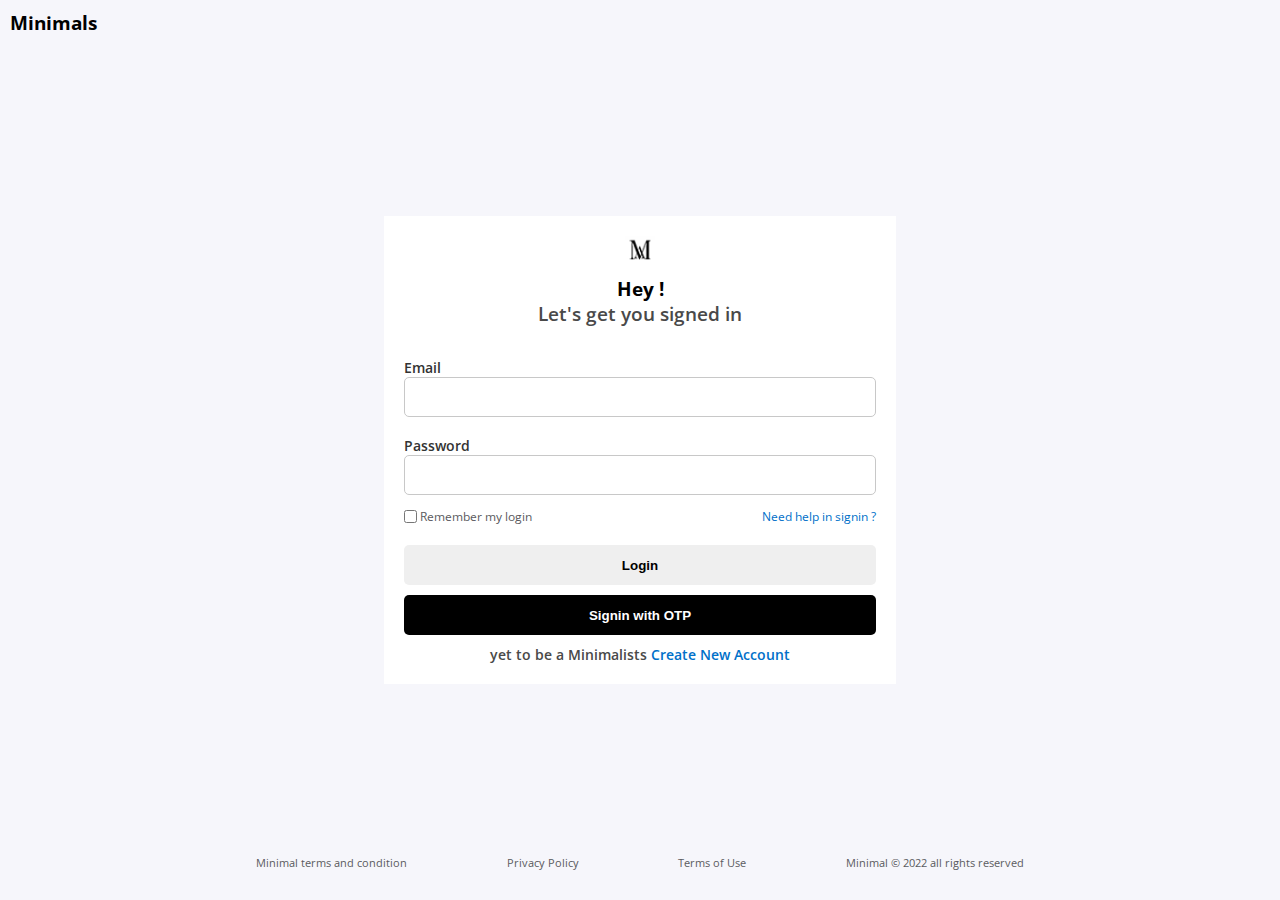
<file: index.html>
<!DOCTYPE html>
<html lang="en">

<head>
    <title></title>
    <meta charset="UTF-8">
    <meta name="viewport" content="width=device-width, initial-scale=1">
    <link href="./main.css" rel="stylesheet">
    <link rel="preconnect" href="https://fonts.googleapis.com">
    <link rel="preconnect" href="https://fonts.gstatic.com" crossorigin>
    <link
        href="https://fonts.googleapis.com/css2?family=DM+Sans:wght@400;500;700&family=Open+Sans:wght@300;400;500&display=swap"
        rel="stylesheet">
</head>

<body>

    <div class="formContainer">
        <h3 class="logo">Minimals</h3>
        <form action="" class="loginForm">
            <img src="./logo.png" alt="" height="30px" style="margin-bottom:10px">
            <h3 class="mainHeading">Hey !</h3>
            <h3 class="secondHeading mb2">Let's get you signed in</h3>
            <div class="formGroup">
                <label for="email" class="label mt2 ">Email</label>
                <input type="email" id="email">
                <p class="errorText"></p>
            </div>
            <div class="formGroup">
                <label for="password" class="label mt2 ">Password</label>
                <input type="password" id="password">
                <p class="errorText"></p>
            </div>
            <div class="sepratedGroup">
                <div class="checkGroup">
                    <input type="checkbox" id="tick" class="label">
                    <label for="tick" style="color:#5b5b60;font-size:12px">Remember my login</label>
                </div>
                <a href="#" class="imps" style="font-size:12px;">Need help in signin ?</a>
            </div>
            <div class="loginBox" style="margin-top:10px;">
                <button type="submit" style="color:#000000;border:none">Login</button>
                <button type="button" style="color:#ffffff;border:none;background-color: black;margin-top:10px">Signin
                    with OTP</button>
                <p class="secondHeading " style="margin-top:10px;text-align:center;font-size:14px"><span>yet to be a
                        Minimalists</span> <a href="#" class="imps">Create New Account</a> </p>
            </div>
        </form>
        <div class="bottomLinks">
            <a href="#">Minimal terms and condition</a>
            <a href="#">Privacy Policy</a>
            <a href="#">Terms of Use</a>
            <a href="#">Minimal &copy; 2022 all rights reserved</a>
        </div>
    </div>



    <script>
        

        console.log(daysCounter('11/15/2016', '11/30/2016'));
    </script>

</body>

</html>
</file>
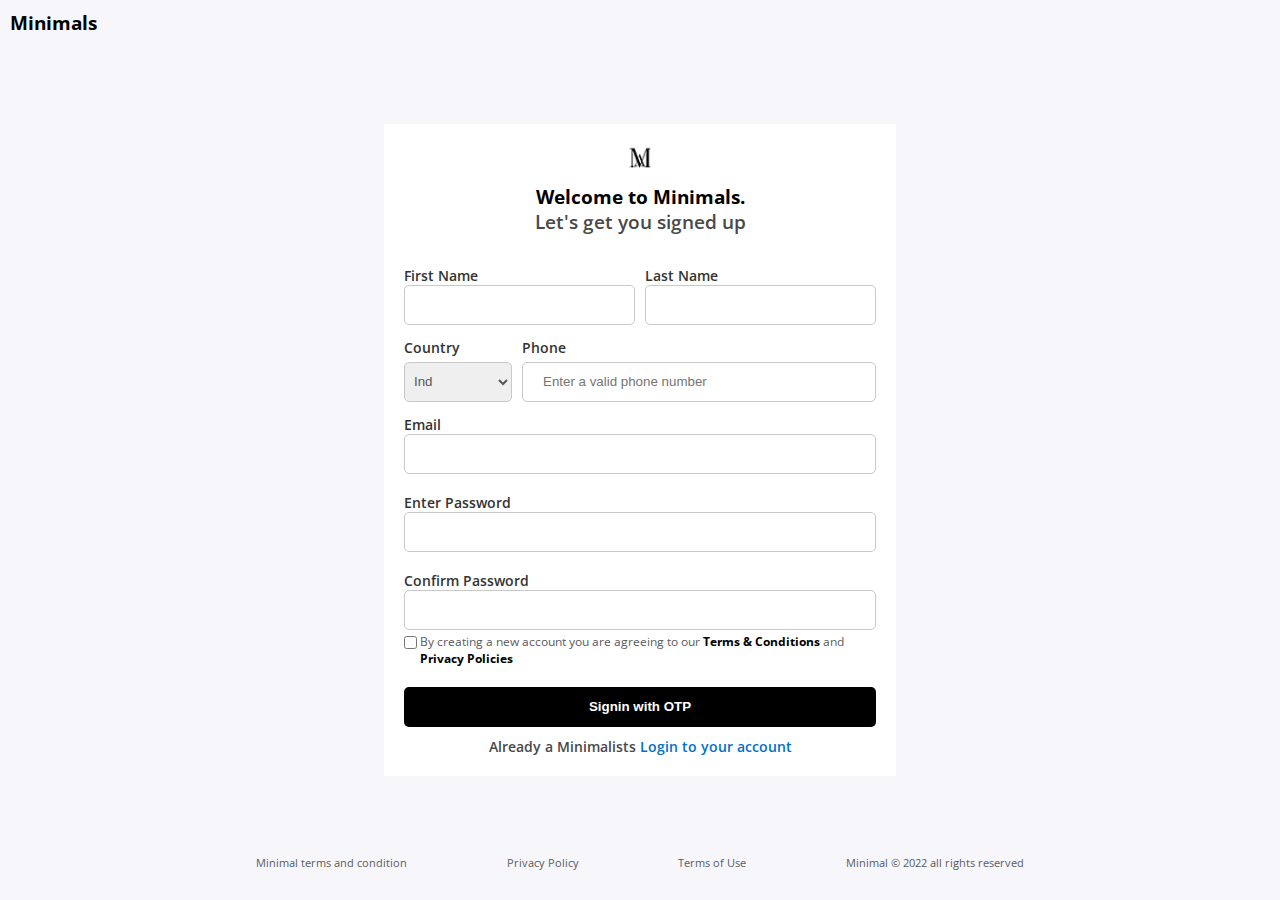
<file: createAccount.html>
<!DOCTYPE html>
<html lang="en">

<head>
    <title></title>
    <meta charset="UTF-8">
    <meta name="viewport" content="width=device-width, initial-scale=1">
    <link href="./main.css" rel="stylesheet">
   <link rel="preconnect" href="https://fonts.googleapis.com">
<link rel="preconnect" href="https://fonts.gstatic.com" crossorigin>
<link href="https://fonts.googleapis.com/css2?family=DM+Sans:wght@400;500;700&family=Open+Sans:wght@300;400;500&display=swap" rel="stylesheet">
</head>

<style>
    @media(max-height:700px){
    .formContainer{
        min-height:140vh;
    }
}
</style>

<body style="overflow-x: hidden;">
    <div class="formContainer">
        <h3 class="logo">Minimals</h3>
        <form action="" class="loginForm">
            <img src="./logo.png" alt="" height="30px" style="margin-bottom:10px">
            <h3 class="mainHeading">Welcome to Minimals.</h3>
            <h3 class="secondHeading mb2">Let's get you signed up</h3>
            <div class="nameGroup">
                <div class="formGroup">
                    <label for="fname" class="label mt2 ">First Name</label>
                    <input type="text" id="fname">
                    <p class="errorText"></p>
                </div>
                <div class="formGroup">
                    <label for="lname" class="label mt2 ">Last Name</label>
                    <input type="text" id="lname">
                    <p class="errorText"></p>
                </div>
            </div>
            <div class="sepratedGroup">
                <div class="formGroup"style="flex:1">
                    <label for="country" class="label mb1 ">Country</label>
                    <select name="" id="country"class="ips"style="margin-right:10px;padding:0 5px">
                        <option value="1">Ind</option>
                        <option value="1">Ind</option>
                        <option value="1">Ind</option>
                        <option value="1">Ind</option>
                        <option value="1">Ind</option>
                        <option value="1">Ind</option>
                    </select>
                    <p class="errorText"></p>
                   </div>
                   <div class="formGroup"style="flex:3">
                    <label for="phone" class="label mb1">Phone</label>
                    <input type="phone"id="phone"placeholder="Enter a valid phone number">
                    <p class="errorText"></p>
                   </div>
              </div>
            <div class="formGroup">
                <label for="email" class="label ">Email</label>
                <input type="email" id="email">
                <p class="errorText"></p>
            </div>
            <div class="formGroup">
                <label for="password" class="label mt2 ">Enter Password</label>
                <input type="password" id="password">
                <p class="errorText"></p>
            </div>
            <div class="formGroup">
                <label for="password" class="label mt2 ">Confirm Password</label>
                <input type="password" id="password">
                <p class="errorText"></p>
            </div>
            <div class="" style="">
                <div class="checkGroup" style="align-items: flex-start;">
                    <input type="checkbox" id="tick" class="label"style="margin-top:3px">
                    <label for="tick" style="color:#5b5b60;font-size:12px">By creating a new account you are agreeing to our <strong style="color:#000000">Terms & Conditions </strong> and <strong style="color:#000000">Privacy Policies</strong>  </label>
                </div>
            </div>
            <div class="loginBox" style="margin-top:10px;">
                <button type="button" style="color:#ffffff;border:none;background-color: black;margin-top:10px">Signin
                    with OTP</button>
                <p class="secondHeading" style="margin-top:10px;text-align:center;font-size:14px"><span>Already a Minimalists</span> <a href="#" class="imps">Login to your account</a> </p>
            </div>
        </form>
        <div class="bottomLinks">
            <a href="#">Minimal terms and condition</a>
            <a href="#">Privacy Policy</a>
            <a href="#">Terms of Use</a>
            <a href="#">Minimal &copy; 2022 all rights reserved</a>
        </div>
    </div>

</body>

</html>
</file>
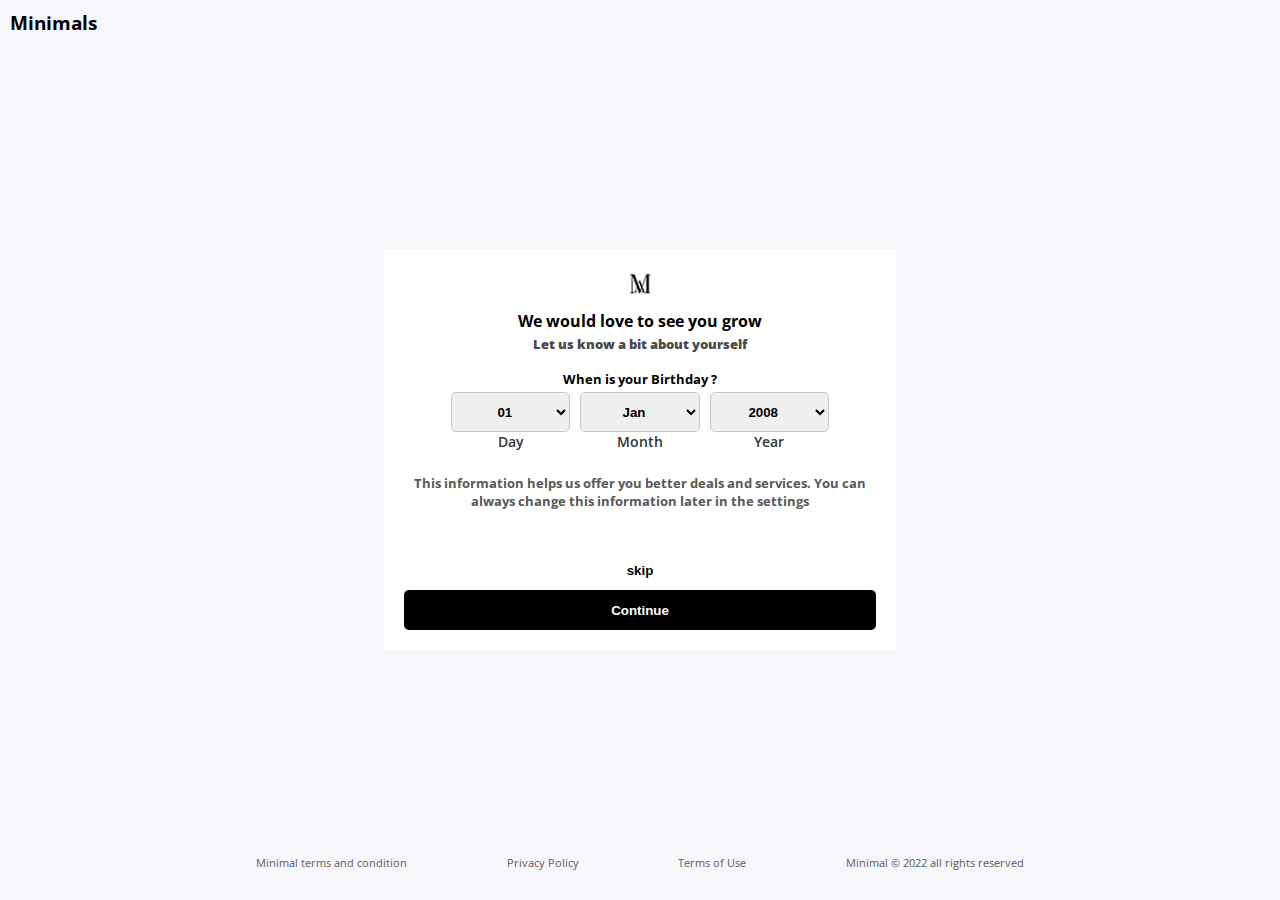
<file: date.html>
<!DOCTYPE html>
<html lang="en">

<head>
    <title></title>
    <meta charset="UTF-8">
    <meta name="viewport" content="width=device-width, initial-scale=1">
    <link href="./main.css" rel="stylesheet">
    <link rel="preconnect" href="https://fonts.googleapis.com">
    <link rel="preconnect" href="https://fonts.gstatic.com" crossorigin>
    <link
        href="https://fonts.googleapis.com/css2?family=DM+Sans:wght@400;500;700&family=Open+Sans:wght@300;400;500&display=swap"
        rel="stylesheet">
    <link rel="stylesheet" href="https://cdnjs.cloudflare.com/ajax/libs/font-awesome/6.1.2/css/all.min.css"
        integrity="sha512-1sCRPdkRXhBV2PBLUdRb4tMg1w2YPf37qatUFeS7zlBy7jJI8Lf4VHwWfZZfpXtYSLy85pkm9GaYVYMfw5BC1A=="
        crossorigin="anonymous" referrerpolicy="no-referrer" />
</head>

<body>
    <div class="formContainer">
        <h3 class="logo">Minimals</h3>
        <form action="" class="loginForm">
            <img src="./logo.png" alt="" height="30px" style="margin-bottom:10px">
            <h4 class="mainHeading">We would love to see you grow</h4>
                <p class="secondHeading mb2"><small><strong>Let us know a bit about yourself</strong> </small></p>
                <h5 class="mainHeading mb1">When is your Birthday ?</h5>
                <div class="dateContainer">
                    <div class="formGroup">

                        <select>
                            <option value="">01</option>
                            <option value="">01</option>
                            <option value="">01</option>
                            <option value="">01</option>
                            <option value="">01</option>
                        </select>
                        <label for="day" class="label" style="text-align: center">Day</label>

                    </div>
                    <div class="formGroup">

                        <select id="month">
                            <option value="">Jan</option>
                            <option value="">Jan</option>
                            <option value="">Jan</option>
                            <option value="">Jan</option>
                            <option value="">Jan</option>
                        </select>
                        <label for="month" class="label" style="text-align: center">Month</label>

                    </div>
                    <div class="formGroup">

                        <select id="year">
                            <option value="">2008</option>
                            <option value="">2008</option>
                            <option value="">2008</option>
                            <option value="">2008</option>
                            <option value="">2008</option>
                        </select>
                        <label for="year" class="label" style="text-align: center">Year</label>

                    </div>
                </div>
                <p class="errorText"></p>

                <h5 style="text-align:center; color:#585858">This information helps us offer you better deals and
                    services. You can always change this information later in the settings</h5>
                <div class="loginBox" style="margin-top:40px;">
                    <button type="submit" style="color:#000000;border:none;background-color: transparent;"
                        id="submitLog">skip</button>
                    <button type="submit" style="color:#ffffff;border:none;background-color: #000000;"
                        id="submitLog">Continue</button>
                </div>

        </form>

        <div class="bottomLinks">
            <a href="#">Minimal terms and condition</a>
            <a href="#">Privacy Policy</a>
            <a href="#">Terms of Use</a>
            <a href="#">Minimal &copy; 2022 all rights reserved</a>
        </div>
    </div>

</body>

</html>
</file>
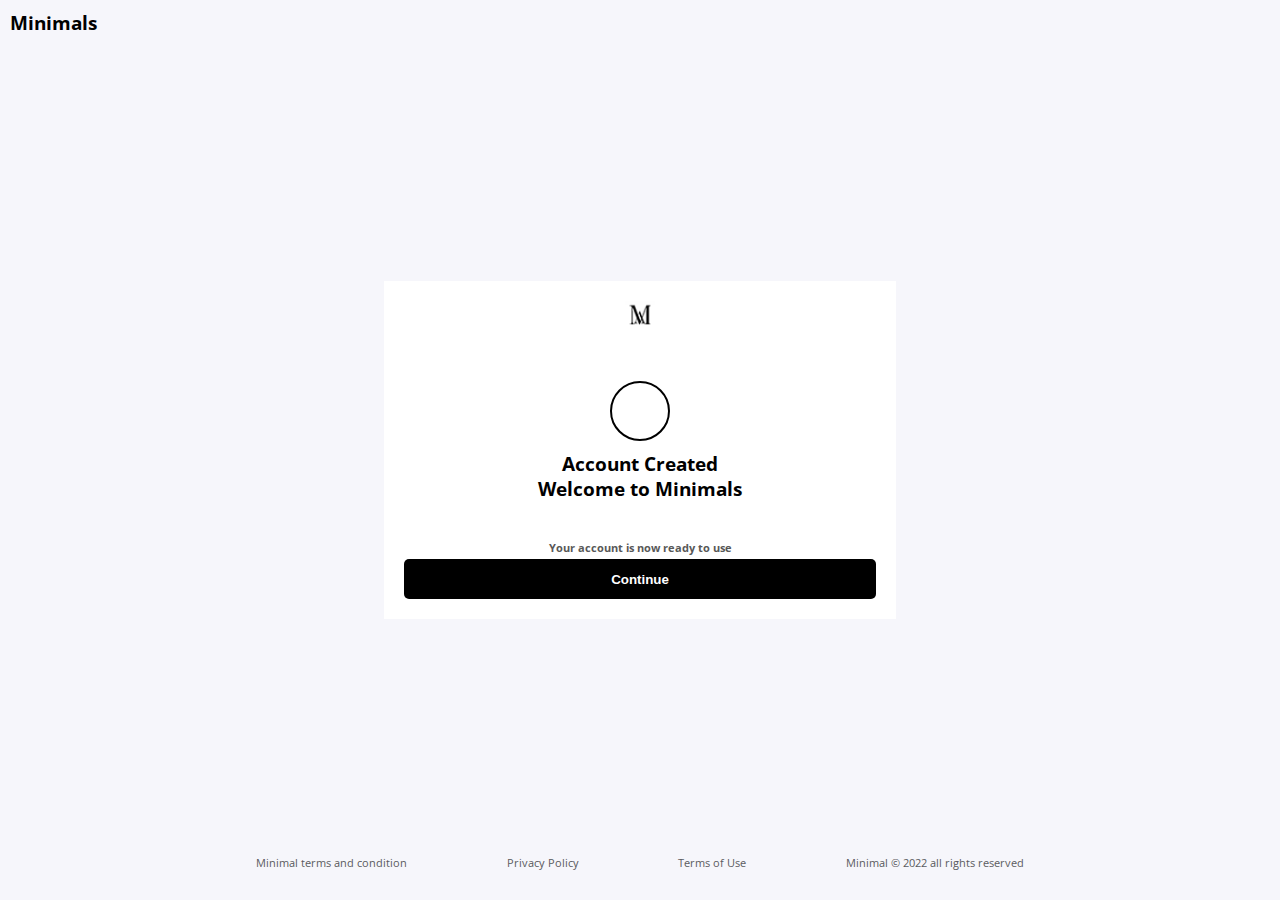
<file: getstarted.html>
<!DOCTYPE html>
<html lang="en">

<head>
    <title></title>
    <meta charset="UTF-8">
    <meta name="viewport" content="width=device-width, initial-scale=1">
    <link href="./main.css" rel="stylesheet">
    <link rel="preconnect" href="https://fonts.googleapis.com">
    <link rel="preconnect" href="https://fonts.gstatic.com" crossorigin>
    <link
        href="https://fonts.googleapis.com/css2?family=DM+Sans:wght@400;500;700&family=Open+Sans:wght@300;400;500&display=swap"
        rel="stylesheet">
    <link rel="stylesheet" href="https://cdnjs.cloudflare.com/ajax/libs/font-awesome/6.1.2/css/all.min.css"
        integrity="sha512-1sCRPdkRXhBV2PBLUdRb4tMg1w2YPf37qatUFeS7zlBy7jJI8Lf4VHwWfZZfpXtYSLy85pkm9GaYVYMfw5BC1A=="
        crossorigin="anonymous" referrerpolicy="no-referrer" />
</head>

<body>
    <div class="formContainer">
        <h3 class="logo">Minimals</h3>
        <form action="" class="loginForm">
            <img src="./logo.png" alt="" height="30px" style="margin-bottom:10px">
           
             <div class="successBox">
                <i class="fa fa-check"></i>
                <h3>Account Created <br> Welcome to Minimals </h3>
             </div>

                <h6 style="text-align:center; color:#585858" class="mb1">Your account is now ready to use</h6>
                <div class="loginBox">
                    <button type="submit" style="color:#ffffff;border:none;background-color: #000000;"
                        id="submitLog">Continue</button>
                </div>

        </form>

        <div class="bottomLinks">
            <a href="#">Minimal terms and condition</a>
            <a href="#">Privacy Policy</a>
            <a href="#">Terms of Use</a>
            <a href="#">Minimal &copy; 2022 all rights reserved</a>
        </div>
    </div>

</body>

</html>
</file>
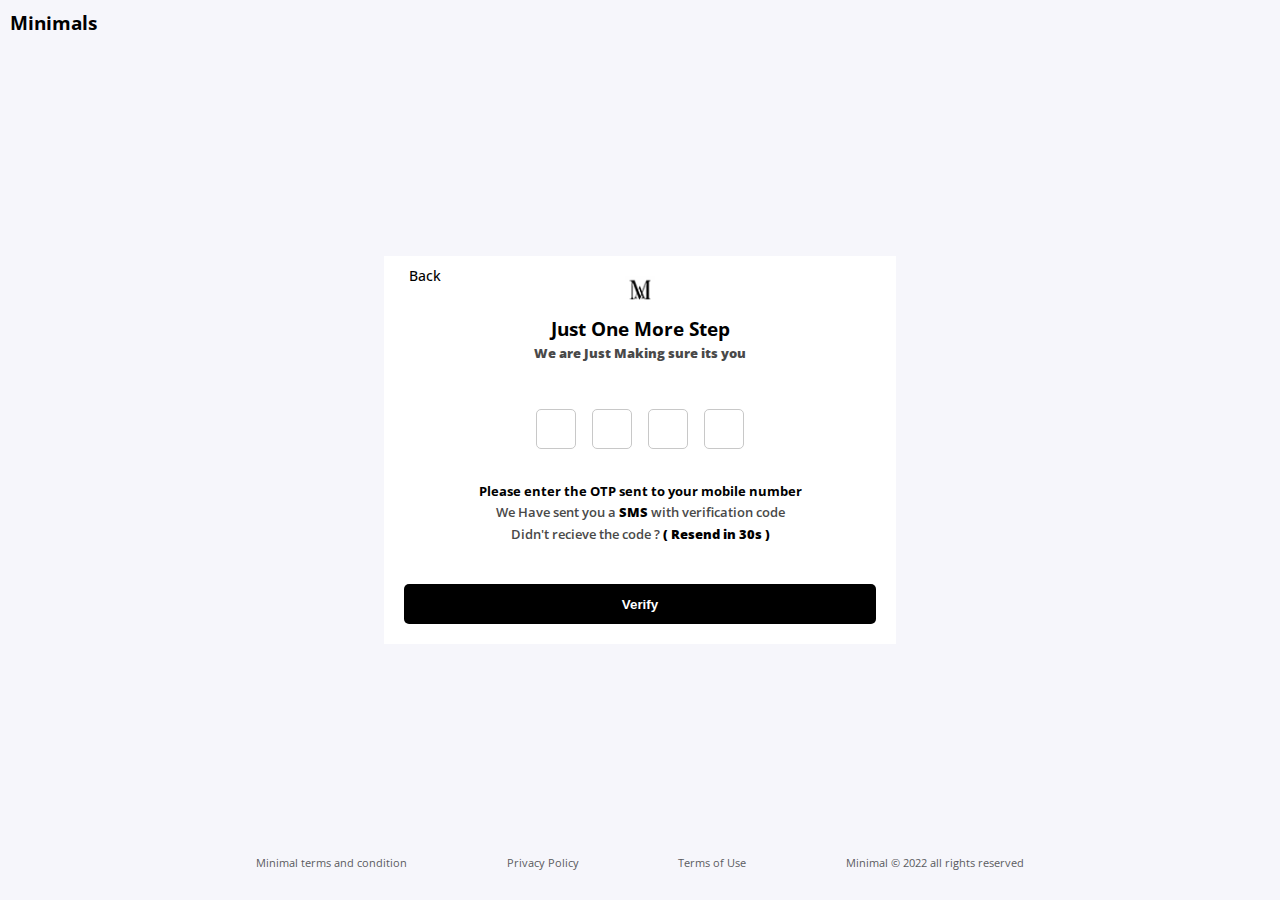
<file: otp.html>
<!DOCTYPE html>
<html lang="en">

<head>
    <title></title>
    <meta charset="UTF-8">
    <meta name="viewport" content="width=device-width, initial-scale=1">
    <link href="./main.css" rel="stylesheet">
   <link rel="preconnect" href="https://fonts.googleapis.com">
<link rel="preconnect" href="https://fonts.gstatic.com" crossorigin>
<link href="https://fonts.googleapis.com/css2?family=DM+Sans:wght@400;500;700&family=Open+Sans:wght@300;400;500&display=swap" rel="stylesheet">
<link rel="stylesheet" href="https://cdnjs.cloudflare.com/ajax/libs/font-awesome/6.1.2/css/all.min.css" integrity="sha512-1sCRPdkRXhBV2PBLUdRb4tMg1w2YPf37qatUFeS7zlBy7jJI8Lf4VHwWfZZfpXtYSLy85pkm9GaYVYMfw5BC1A==" crossorigin="anonymous" referrerpolicy="no-referrer" />
</head>

<body>
    <div class="formContainer">
        <h3 class="logo">Minimals</h3>
        <form action="" class="loginForm">
            <img src="./logo.png" alt="" height="30px" style="margin-bottom:10px">
            <h3 class="mainHeading">Just One More Step</h3>
            <p class="secondHeading mb2"><small><strong>We are Just Making sure its you</strong> </small></p>
            <div class="otpContainer">
                <div class="formGroup"> 
                    <input type="text" id="otp1" class="otpIps" maxlength="1" data-next="otp2" >
                    <p class="errorText"></p>
                </div>
                <div class="formGroup"> 
                    <input type="text" id="otp2" class="otpIps" maxlength="1" data-next="otp3" data-prev="otp1">
                    <p class="errorText"></p>
                </div>
                <div class="formGroup"> 
                    <input type="text" id="otp3" class="otpIps" maxlength="1" data-next="otp4"data-prev="otp2">
                    <p class="errorText"></p>
                </div>
                <div class="formGroup"> 
                    <input type="text" id="otp4" class="otpIps" maxlength="1"data-prev="otp3">
                    <p class="errorText"></p>
                </div>
            </div>
            <h5>Please enter the OTP sent to your mobile number</h5>
            <p class="secondHeading"><small>We Have sent you a <strong style="color: #000000;">SMS</strong> with verification code</small></p>
            <p class="secondHeading"><small>Didn't recieve the code ? <strong style="color: #000000;"id="time">( Resend in 30s )</strong></small></p>
            <div class="loginBox" style="margin-top:40px;">
                <button type="submit" style="color:#ffffff;border:none;background-color: #000000;"id="submitLog">Verify</button>
            </div>
            <div class="backButton">
                <a href="#"><i class="fa fa-chevron-left"></i> Back</a>
            </div>
        </form>
       
        <div class="bottomLinks">
            <a href="#">Minimal terms and condition</a>
            <a href="#">Privacy Policy</a>
            <a href="#">Terms of Use</a>
            <a href="#">Minimal &copy; 2022 all rights reserved</a>
        </div>
    </div>

    <script>
    let timeLeft = 30;
    let elem = document.getElementById('time');
    let submitLog=document.getElementById('submitLog')
    let timerId = setInterval(countdown, 1000);
    
    function countdown() {
      if (timeLeft == -1) {
        clearTimeout(timerId);
        submitLog.disabled=false;
       
      } else {
        submitLog.disabled=true;
        elem.innerHTML = `( Resend in ${timeLeft}s )`;
        timeLeft--;
      }
    }


    let otpIps=document.getElementsByClassName('otpIps')
    for (let i = 0; i < otpIps.length; i++) {
       otpIps[i].addEventListener('keyup',function(e) {
       if(e.keyCode == 8){
        this.value=""
        let prev=this.dataset.prev
        document.getElementById(`${prev}`).focus()
       }else{
        let next=this.dataset.next
       document.getElementById(`${next}`).focus()
       }
       })
    }
    </script>

</body>

</html>
</file>
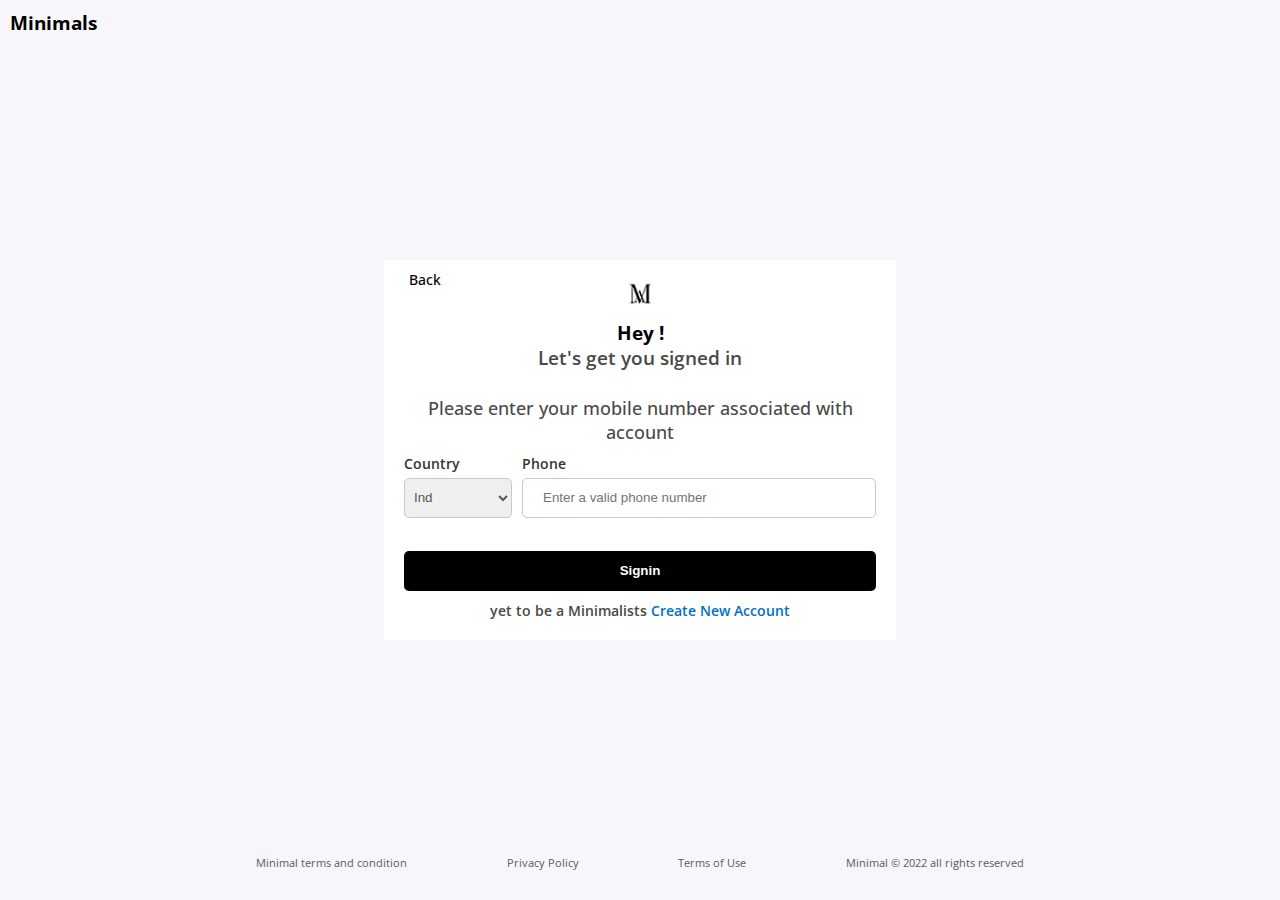
<file: phone.html>
<!DOCTYPE html>
<html lang="en">
    <head>
        <title></title>
        <meta charset="UTF-8">
        <meta name="viewport" content="width=device-width, initial-scale=1">
        <link href="./main.css" rel="stylesheet">
       <link rel="preconnect" href="https://fonts.googleapis.com">
    <link rel="preconnect" href="https://fonts.gstatic.com" crossorigin>
    <link href="https://fonts.googleapis.com/css2?family=DM+Sans:wght@400;500;700&family=Open+Sans:wght@300;400;500&display=swap" rel="stylesheet">
    <link rel="stylesheet" href="https://cdnjs.cloudflare.com/ajax/libs/font-awesome/6.1.2/css/all.min.css" integrity="sha512-1sCRPdkRXhBV2PBLUdRb4tMg1w2YPf37qatUFeS7zlBy7jJI8Lf4VHwWfZZfpXtYSLy85pkm9GaYVYMfw5BC1A==" crossorigin="anonymous" referrerpolicy="no-referrer" />
    </head>
    <body>
   <div class="formContainer">
    <h3 class="logo">Minimals</h3>
    <form action="" class="loginForm">
        <img src="./logo.png" alt=""height="30px"style="margin-bottom:10px">
       <h3 class="mainHeading">Hey !</h3>
       <h3 class="secondHeading mb2">Let's get you signed in</h3>
       <p class="secondHeading "style="margin-top:10px;text-align:center;font-size:18px;font-weight:500"><span>Please enter your mobile number associated with account</p>
      <div class="sepratedGroup">
        <div class="formGroup"style="flex:1">
            <label for="country" class="label mb1 ">Country</label>
            <select name="" id="country"class="ips"style="margin-right:10px;padding:0 5px">
                <option value="1">Ind</option>
                <option value="1">Ind</option>
                <option value="1">Ind</option>
                <option value="1">Ind</option>
                <option value="1">Ind</option>
                <option value="1">Ind</option>
            </select>
            <p class="errorText"></p>
           </div>
           <div class="formGroup"style="flex:3">
            <label for="phone" class="label mb1">Phone</label>
            <input type="phone"id="phone"placeholder="Enter a valid phone number">
            <p class="errorText"></p>
           </div>
      </div>
     
       <div class="loginBox"style="margin-top:10px;">
       <button type="button"style="color:#ffffff;border:none;background-color: black;margin-top:10px">Signin</button>
      <p class="secondHeading "style="margin-top:10px;text-align:center;font-size:14px"><span>yet to be a Minimalists</span> <a href="#"class="imps">Create New Account</a> </p>
    </div>
    <div class="backButton">
        <a href="#"><i class="fa fa-chevron-left"></i> Back</a>
    </div>
    </form>
    <div class="bottomLinks">
    <a href="#">Minimal terms and condition</a>
    <a href="#">Privacy Policy</a>
    <a href="#">Terms of Use</a>
    <a href="#">Minimal &copy; 2022 all rights reserved</a>
    </div>
   </div>

    </body>
</html>
</file>
<file: main.css>
/* font-family: 'Open Sans', sans-serif;
font-family: 'Roboto', sans-serif; */
*{
    margin: 0;
    padding: 0;
    box-sizing: border-box;
}
.formContainer{
    background-color:#f6f6fb;
    min-height: 100vh;
    min-width: 100vw;
    display: flex;
    align-items: center;
    justify-content: center;
    font-family: 'Open Sans', sans-serif;
    flex-direction: column;
    position: relative;
    
}
.formContainer form{
    background-color:#ffffff;
    width: 40%;
    display:flex;
    flex-direction: column;
    align-items: center;
    padding: 20px 20px;
    position: relative;
}
.bottomLinks{
    width:60%;
    display:flex;
    align-items: center;
    justify-content:space-between;
    padding:20px 0;
    position:absolute;
    bottom:10px;
    text-align: center;
}
.bottomLinks a{
    font-size: 0.7rem;
    text-align: center;
    color: #5b5b60;
}
.formContainer input{
    border-radius: 5px;
}
.mainHeading{
    color: #000000;
}
.secondHeading{
    color: #494949;
    font-weight: 600;
    
}
.formGroup{
    display: flex;
    flex-direction: column;
    width: 100%;
}
.checkGroup{
    display: flex;
    align-items: center;
    gap: 3px;
}
.checkGroup label{
    margin-bottom:0px;
}
.formGroup input{
    color: #585858;
    border: 1.5px solid #c8c8c8;
    padding: 0 20px;
}
.formGroup input:not(checkbox){
    height:40px;
}
.ips{
    height:40px;
    color: #585858;
    border: 1.5px solid #c8c8c8;
    border-radius:5px;
}
.label{
    color:#333333;
    font-weight: 600;
    font-size:14px;
}
.mb2{
    margin-bottom:1rem;
}
.mt2{
    margin-top:1rem;
}
.mt1{
    margin-top:0.5rem;
}
.mb1{
    margin-bottom:0.3rem;
}
.sepratedGroup{
    display: flex;
    justify-content:space-between;
    align-items:center;
    width:100%;
    margin: 10px 0;
}
.imps{
    color: #0070c9;
    text-decoration: none;
}
.loginBox{
    width:100%;
}
.loginBox button{
    width:100%;
    height:40px;
    font-weight: 600;
    border-radius:5px;
}

a{
    text-decoration:none;
}
.errorText{
    font-size:12px;
    color: red;
    margin-top:3px;
    font-weight:bold;
}
.errorIp{
    border: 1.5px solid red !important;
}


@media(max-width:800px){
    .formContainer form{
        width: 70%;
    }
    .bottomLinks{
        width: 90%;
    }
}
@media(max-width:500px){
    .formContainer form{
        width: 95%;
    }
    .bottomLinks{
        width: 90%;
        display:inline!important;
    }
    .bottomLinks a{
        margin:10px;
    }
}





.otpContainer{
    display: flex;
    justify-content:center;
    padding: 30px;
    width: 60%;
}
.otpContainer input{
    width: 25%;
}
.otpContainer .formGroup{
    align-items: center;
    
}

button:disabled{
    cursor: not-allowed;
}
.otpIps{
padding:2px !important;
min-width:40px !important;
text-align:center !important;
font-size:20px !important;

}


@media(max-width:1100px){
    .otpContainer{
width:80%;
    }
}


.backButton{
    position:absolute;
    top: 10px;
    left: 20px;
}
.backButton a{
    color: #000000;
    font-size:14px;
    display: flex;
    align-items: center;
    font-weight: 500;
}
.backButton a i{
    font-size:12px;
    margin-right: 5px;
}




.nameGroup{
    width: 100%;
    display: flex;
    justify-content:space-between;
    gap: 10px;
    position: relative;
}


@media(max-width:1200px){
    .nameGroup{
        flex-direction: column;
        gap: 0;
    }
    .nameGroup .mt2:nth-of-type(2){
        margin-top:0;
    }
}




.dateContainer{
    display: flex;
    gap: 10px;
    width: 80%;
    margin-bottom: 20px;
}
.dateContainer select{
    height:40px;
    text-align: center;
    font-weight: 600;
    border: 1.5px solid #c8c8c8;
    border-radius: 5px;
}


@media(max-width:500px){
    .dateContainer{
        width: 90%;
    }
}



.successBox{
    text-align: center;
    margin: 40px 0;
    display: flex;
    flex-direction: column;
    justify-content: center;
    align-items: center;
}
.successBox i{
    border-radius: 50%;
    font-size:30px;
    border: 2px solid black;
   height: 60px;
   width: 60px;
    margin-bottom: 10px;
    display: flex;
    align-items: center;
    justify-content: center;
}

.logo{
    position: absolute;
    top: 10px;
    left: 10px;
    z-index: 10;
}
</file>
